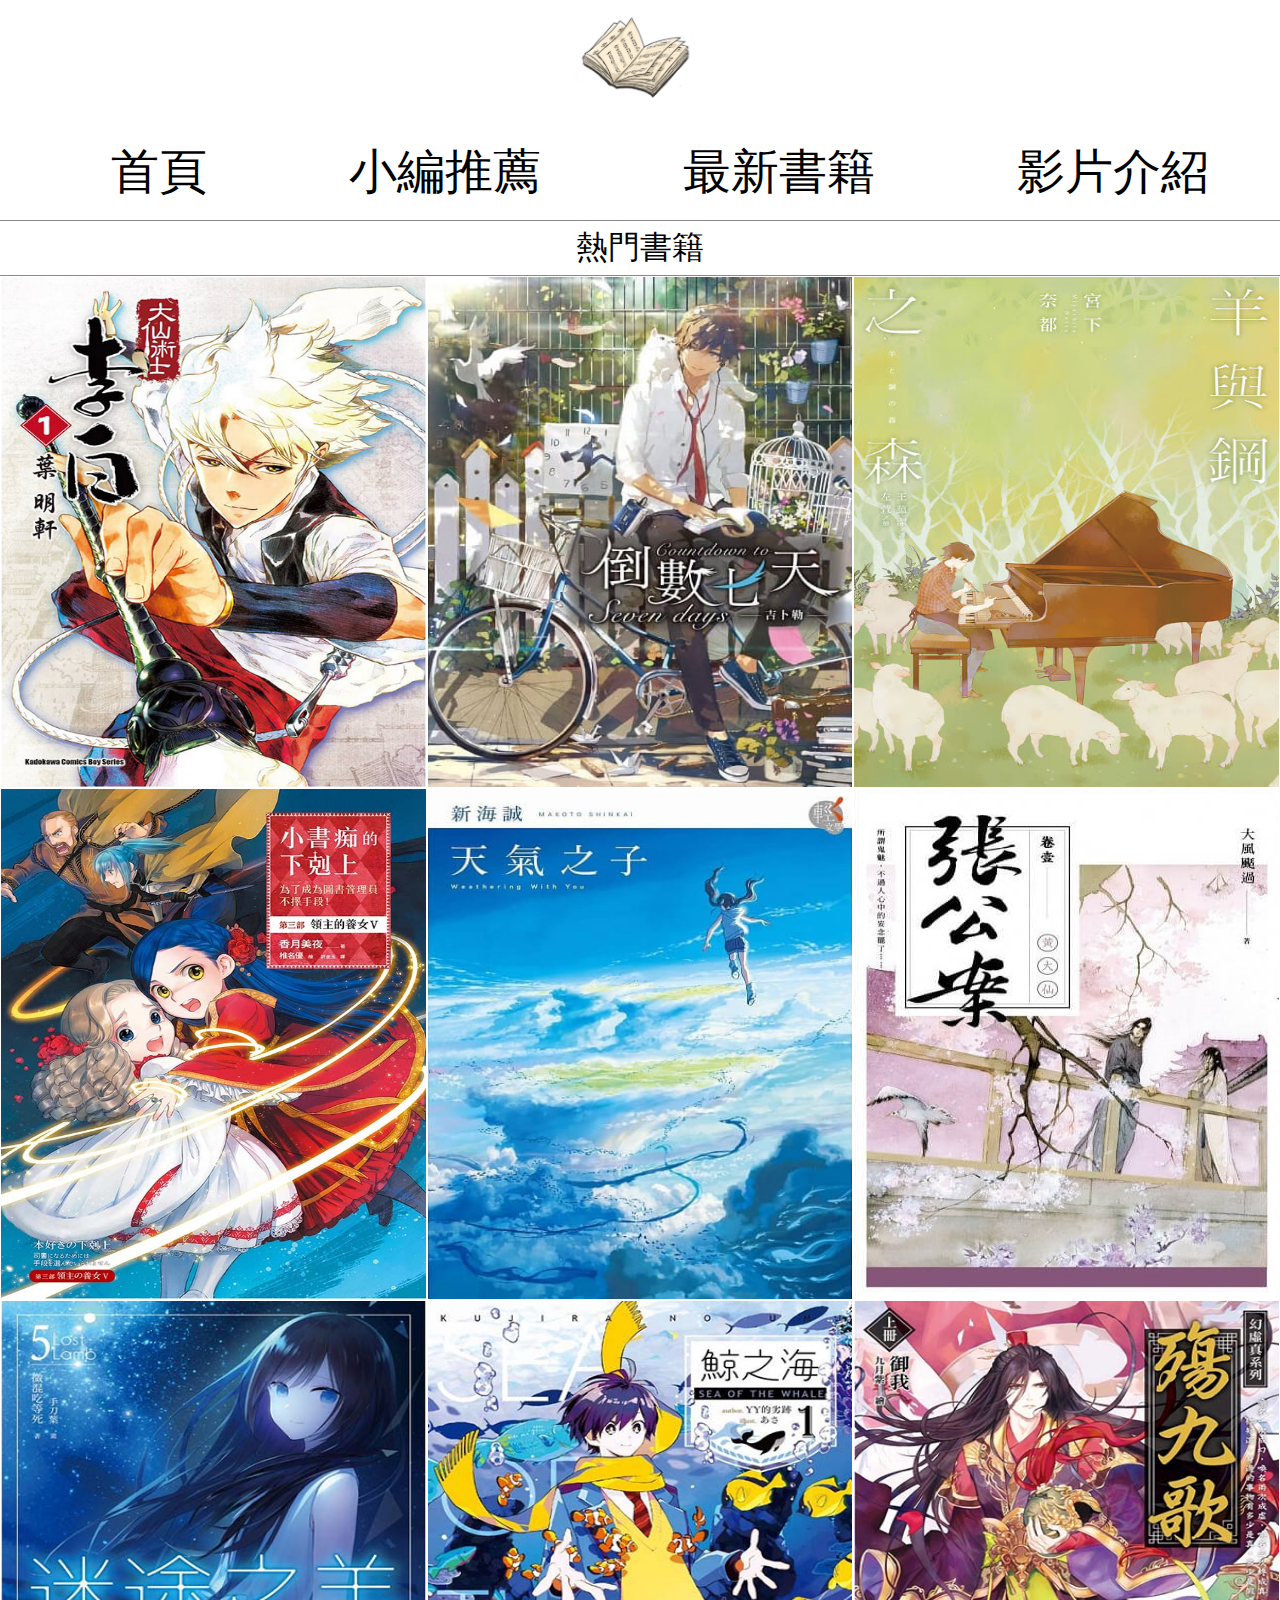
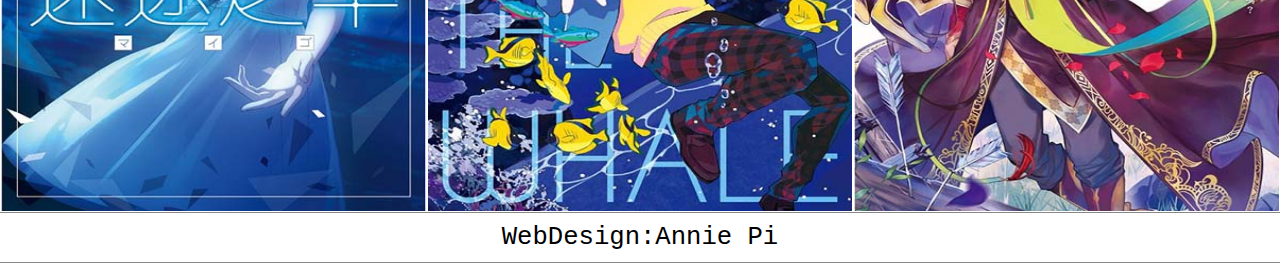
<file: webpage-practice/book-web-page-introduction/index.html>
<!DOCTYPE html>
<html lang="en">

<head>
    <meta charset="UTF-8">
    <meta name="viewport" content="width=device-width, initial-scale=1.0">
    <meta http-equiv="X-UA-Compatible" content="ie=edge">
    <title> 首頁 </title>
    <style>
        * {
            box-sizing: border-box;
            font-family: monospace, Microsoft JhengHei;
        }

        body {
            height: 100%;
            margin: 0px;
            padding: 0px;
            font-family: monospace, Microsoft JhengHei;
        }



        #logo {
            display: flex;
            flex: 1.5;
            justify-content: center;
        }

        .img_logo {
            width: 150px;

        }

        #menu {
            background-color: #ffffff;
            flex: 12;
            text-align: center;
        }

        #menu ul {
            display: flex;
            list-style-type: none;
            justify-content: space-around;

        }

        #menu ul li {
            font-size: 48px;
        }

        a {
            text-decoration: none;
            color: black;
        }

        .content {
            /*background-color:  #ddffff;*/
            justify-content: space-between;

            display: flex;
            justify-content: center;
            align-items: center;

        }


        .cc {
            position: relative;
            /*相對於他的父物件*/
            text-align: center;
            width: 50vw;
            height: 40vw;
            border: 1.5px solid #ffffff;
            transition: 0.3s;

        }


        .index_bookphoto {
            width: 100%;
            height: 100%;
        }

        /*.cc:hover{
            border:2px #ffffff solid;
            box-shadow: 1px 1px 15px 1px #333333;
                }*/
        .text {
            /*display: flex;*/
            position: absolute;
            background-color: rgba(0, 0, 0, 0.8);
            top: 0.1px;
            left: 0.1px;
            right: 0.1px;
            bottom: 0.1px;
            color: #ffffff;
            flex-direction: column;
            justify-content: center;
            transform: scale(0) rotate(180deg);
            transition: .5s cubic-bezier(.14, .41, .55, .41);
            /*曲線流暢度 一個專門網站 可設定 https://cubic-bezier.com/*/
            /*font-family:  cursive;*/
            padding: 5px;
        }

        .cc:hover .text {
            transform: scale(1);
            opacity: 0.8;
        }

        .hotbook {
            font-size: 2.5vw;
            text-align: center;
            padding: 5px;
            border-width: 1px;
            border-top-style: solid;
            border-bottom-style: solid;
            border-color: #888888;
        }

        #footer {

            margin: 0px;
            text-align: center;
            font-size: 2vw;
            padding:10px;
            border-width: 1px;
            border-top-style: solid;
            border-bottom-style: solid;
            border-color: #888888;

        }

        #hint {
            display: none;
        }

        @media screen and (max-width: 1200px) {
            .hotbook {
                font-size: 24px;

            }

            #menu ul li {
                font-size: 36px;
            }
        }

        @media screen and (max-width: 600px) {
            .body {
                /*background-color: #88ff99;*/

            }

            .img_logo {
                width: 150px;
                text-align: center;

            }

            #menu ul li {
        font-size: 24px;
      }

            #hint {
                display: inline-flex;
                position: fixed;
                right: 5px;
            }

            .content {
                flex-wrap: wrap;
                flex-direction: column;
            }

            .cc {

                height: 120vw;
                width: 100vw;

            }

            .index_longphoto {
                width: 100%;
                height: 100%;

            }

            .text {
                display: none;
            }

            .hotbook {
                font-size: 20px
            }

            #footer {
                font-size: 3vw;
            }
        }

        .ellipsis {
            /*超過自數換行*/
            overflow: hidden;
            /*內容會被修剪，但不會顯示捲軸，
                當超出元素的範圍時隱藏內容。*/
            white-space: nowrap;
            /*不換行*/
            text-overflow: ellipsis;
            /*省略符號...*/
            display: -webkit-box;
            -webkit-line-clamp: 9;
            /*行數*/
            -webkit-box-orient: vertical;
            /*box-orient框中的子元素從左向右進行顯示*/
            /*vertical:从上向下垂直排列子元素。*/
            white-space: normal;
            /*white-space屬性設置如何處理元素內的空白。*/
            /*空白會被瀏覽器忽略。*/
        }
    </style>

</head>

<body>
    <div id="one">

        <div id="logo"><a href="index.html"><img class="img_logo" src="book.jpg" alt="book"></a>
        </div>
        <div id="menu">
            <ul>
                <li><a href="index.html">首頁</a></li>
                <li><a href="edit.html">小編推薦</a></li>
                <li><a href="news.html">最新書籍</a></li>
                <li><a href="video.html">影片介紹</a></li>
            </ul>
        </div>
        <!--<div id="hint">視窗小於600px</div>-->
    </div>

    <div class="hotbook">
        熱門書籍

    </div>

    <div class="content">
        <div class="cc">
            <img class="index_bookphoto" src="index_photo/book1.jpg" alt="">
            <div class="text">
                <p style="font-size: 3vw">大仙術士李白</p>
                <p class="ellipsis" style="font-size: 2vw">
                    大唐開元四年，一個璀璨輝煌的盛世！在這仙術至上的世界中，一位閃耀著無上光芒的少年即將大展身手！李白自幼拜入仙術士「焦煉師」門下，15歲時已是能獨當一面的仙術師。為了完成父親未能完成的心願，李白立志要進入翰林院，成為大仙術士！但在這仙術師多如過江之鯽的時代，縱使天資過人，庶民出身的李白果真能夠順利成為國家仙術士嗎？

                </p>
            </div>
        </div>
        <div class="cc">
            <img class="index_bookphoto" src="index_photo/book2.jpg" alt="">
            <div class="text">
                <p style="font-size: 3vw">倒數七天</p>
                <p class="ellipsis" style="font-size: 2vw">
                    天界實驗發出的死亡通知，僅有短短七天，無論你曾經活在世界的頂端，或是掙扎在生命的邊緣，心中總有牽絆、總有掛念、總有遺憾……生與死，是每個人必經的課題──怎麼死，其實不重要；怎麼活，才是重點。
                </p>
            </div>
        </div>
        <div class="cc">
            <img class="index_bookphoto" src="index_photo/book3.jpg" alt="">
            <div class="text">
                <p style="font-size: 3vw">羊與鋼之森</p>
                <p class="ellipsis" style="font-size: 2vw">
                    並非天才，卻是努力的專家；沒有天分，卻是練習的達人！盡己所能，用盡全力──盡最大的努力，為人生打磨最好的「自己」！努力永遠不會辜負你！以北國風光為舞臺，述說不會彈鋼琴的新手調音師的煩惱──才能是否必要，努力是否必要，工作到底是為了誰？
                </p>
            </div>
        </div>
    </div>
    <div class="content">
        <div class="cc">
            <img class="index_bookphoto" src="index_photo/book4.jpg" alt="">
            <div class="text">
                <p style="font-size: 3vw">小書痴的下剋上</p>
                <p class="ellipsis" style="font-size: 2vw">
                    從小就是個超級書痴的女大學生麗乃，愛書愛到希望在書堆裡死去。該說是「夢想成真」嗎？好不容易應徵上圖書館工作的她，沒想到卻在地震時被掉落的書給活埋……

                </p>
            </div>
        </div>
        <div class="cc">
            <img class="index_bookphoto" src="index_photo/book5.jpg" alt="">
            <div class="text">
                <p style="font-size: 3vw">天氣之子</p>
                <p class="ellipsis" style="font-size: 2vw">這是──
                    只有我和她才知道的，
                    關於這個世界的祕密。

                    高一夏天，帆高自故鄉離島離家出走，來到東京。
                    但獨立生活的夢想很快於現實中破滅，
                    東京連日的大雨，也彷彿象徵帆高晦暗的未來。

                    在困頓的生活中，帆高於人潮擁擠的都會一角，
                    邂逅與弟弟相依為命的不可思議少女──陽菜。
                    「馬上就會放晴了喔。」
                    廢棄大樓雜草叢生的屋頂上，在陽菜這句話之後，
                    烏雲散去、陽光灑落，
                    灰色的世界恢復了鮮豔色彩……

                    在氣候異常的時代，被命運捉弄的少年少女，
                    如何「選擇」自己的生活？
                </p>
            </div>
        </div>
        <div class="cc">
            <img class="index_bookphoto" src="index_photo/book6.jpg" alt="">
            <div class="text">
                <p style="font-size: 3vw">張公案</p>
                <p class="ellipsis" style="font-size: 2vw">京城清明，未得細雨。
                    來自各地的試子紛紛赴京，準備參與科考，但來自西川的窮書生張屏還未進入試場，卻捲入了一樁戲班的謀殺案。一本與案情若合符節的新作戲本，牽扯出多年前黃大仙作祟的未解懸案，身為嫌疑人，張屏要如何透過蛛絲馬跡證明自己的清白？



                    宦海浮沉，木訥少言的張屏與八面玲瓏的禮部侍郎蘭珏相遇，這場從窮書生一路向上的斷案生涯，又會面臨何種考驗？時代的大風即將颳起，儘管出身如野草，最終也將成為心正不怕影斜的棟梁。
                </p>
            </div>
        </div>
    </div>
    <div class="content">
        <div class="cc">
            <img class="index_bookphoto" src="index_photo/book7.jpg" alt="">
            <div class="text">
                <p style="font-size: 3vw">迷途之羊</p>
                <p class="ellipsis" style="font-size: 2vw">這個世界如此矛盾，卻也因此，我們才如此著迷。「不論哪一條路，都是妳自己做的決定，
                    都是真正的妳！」當真相揭穿，橫亙在男孩與女孩之間的問題，再也不容逃避──
                    讓兩人分開的從來不是距離，而是在不知不覺中，漸行漸遠的心。白宣，空靈、縹緲神祕的女孩，想要找到真實的自己；柳透光，堅定、不願放棄的男孩，最終發現相聚之前必須分離。因迷途而錯身的他們，何時才能再將彼此的手牽起？

                </p>
            </div>
        </div>
        <div class="cc">
            <img class="index_bookphoto" src="index_photo/book8.jpg" alt="">
            <div class="text">
                <p style="font-size: 3vw">鯨之海</p>
                <p class="ellipsis" style="font-size: 2vw">
                    從幾十公斤變成幾百公噸，從兩條腿變成一條尾巴，從陸生哺乳類變成海洋哺乳類……莫名變成一條藍鯨的三胖有些哀傷，這麼胖，該怎麼找老婆？好在天公疼憨鯨，命運早已為他準備好相守一生的伴侶，一隻大白鯊。
                </p>
            </div>
        </div>
        <div class="cc">
            <img class="index_bookphoto" src="index_photo/book9.jpg" alt="">
            <div class="text">
                <p style="font-size: 3vw">殤九歌</p>
                <p class="ellipsis" style="font-size: 2vw">
                    大樹傾倒、動物竄逃，溪水飄著惡臭汙穢，山林間，悲鳴聲聲迴盪，被驚醒的黑影，睜開怒紅的雙眼……幾樁命案讓大學提早放假，但姜子牙可一點都開心不起來，以人命為代價的假期，任誰都不想要！為了彌補遺憾，姜子牙決定整個假期都跟著路揚斬妖除魔，拉上反正不敢靠近其他人的林芝香，斬妖除魔小組不正式成立！
                </p>
            </div>
        </div>
    </div>

    <div id="footer">WebDesign:Annie Pi</div>
</body>

</html>
</file>
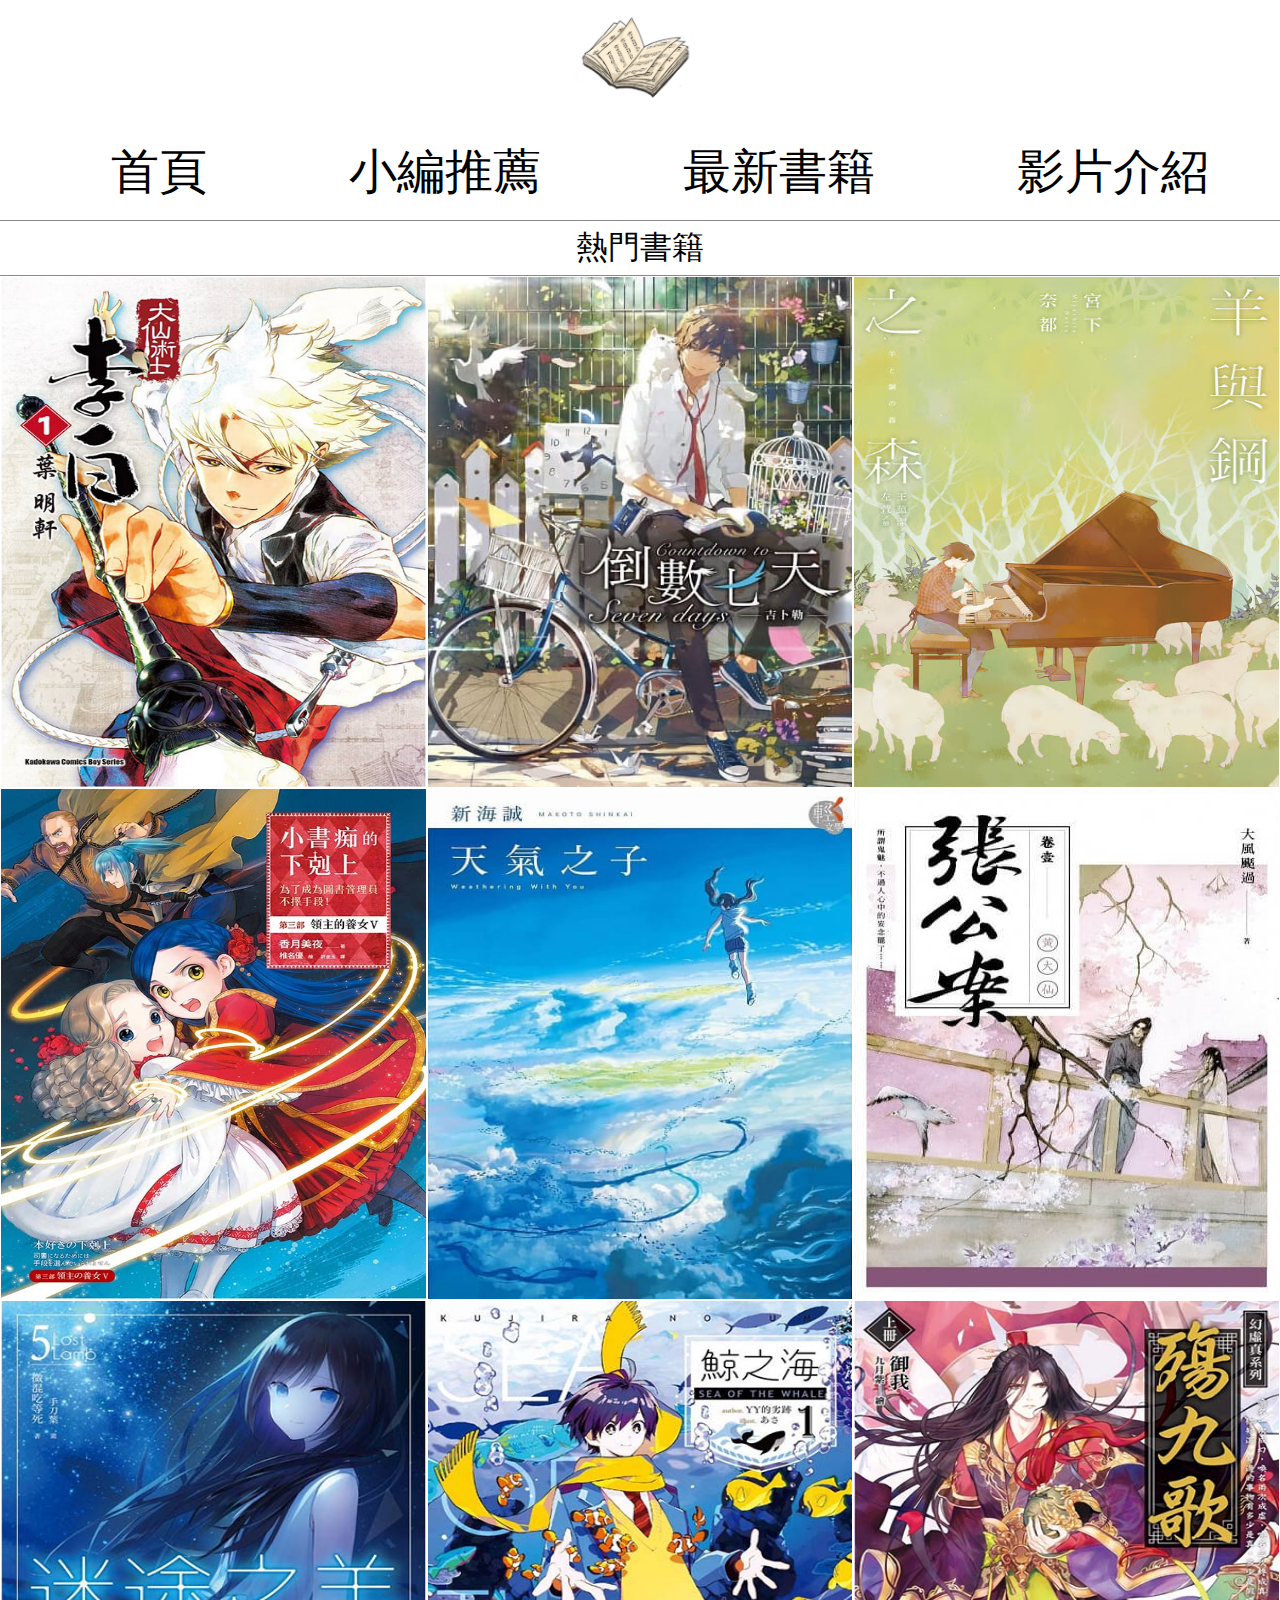
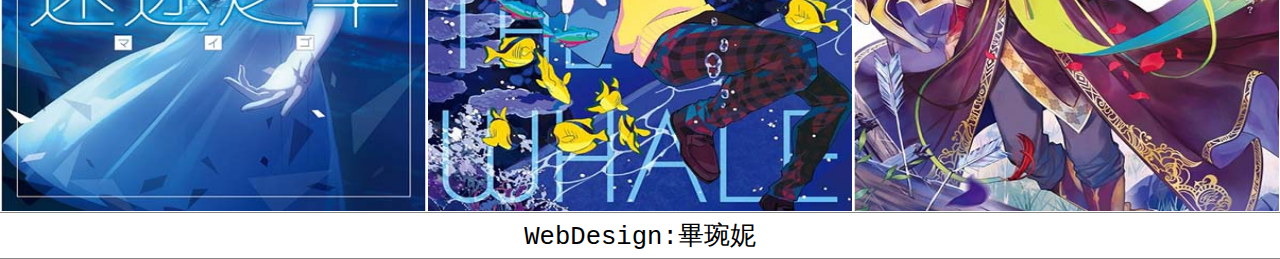
<file: webpage-practice/BookWebPageIntroduction/index.html>
<!DOCTYPE html>
<html lang="en">

<head>
    <meta charset="UTF-8">
    <meta name="viewport" content="width=device-width, initial-scale=1.0">
    <meta http-equiv="X-UA-Compatible" content="ie=edge">
    <title> 首頁 </title>
    <style>
        * {
            box-sizing: border-box;
            font-family: Courier, Microsoft JhengHei;
        }

        body {
            height: 100%;
            margin: 0px;
            padding: 0px;
            font-family: monospace, Microsoft JhengHei;
        }



        #logo {
            display: flex;
            flex: 1.5;
            justify-content: center;
        }

        .img_logo {
            width: 150px;

        }

        #menu {
            background-color: #ffffff;
            flex: 12;
            text-align: center;
        }

        #menu ul {
            display: flex;
            list-style-type: none;
            justify-content: space-around;

        }

        #menu ul li {
            font-size: 48px;
        }

        a {
            text-decoration: none;
            color: black;
        }

        .content {
            /*background-color:  #ddffff;*/
            justify-content: space-between;

            display: flex;
            justify-content: center;
            align-items: center;

        }


        .cc {
            position: relative;
            /*相對於他的父物件*/
            text-align: center;
            width: 50vw;
            height: 40vw;
            border: 1.5px solid #ffffff;
            transition: 0.3s;

        }


        .index_bookphoto {
            width: 100%;
            height: 100%;
        }

        /*.cc:hover{
            border:2px #ffffff solid;
            box-shadow: 1px 1px 15px 1px #333333;
                }*/
        .text {
            /*display: flex;*/
            position: absolute;
            background-color: rgba(0, 0, 0, 0.8);
            top: 0.1px;
            left: 0.1px;
            right: 0.1px;
            bottom: 0.1px;
            color: #ffffff;
            flex-direction: column;
            justify-content: center;
            transform: scale(0) rotate(180deg);
            transition: .5s cubic-bezier(.14, .41, .55, .41);
            /*曲線流暢度 一個專門網站 可設定 https://cubic-bezier.com/*/
            /*font-family:  cursive;*/
            padding: 5px;
        }

        .cc:hover .text {
            transform: scale(1);
            opacity: 0.8;
        }

        .hotbook {
            font-size: 2.5vw;
            text-align: center;
            padding: 5px;
            border-width: 1px;
            border-top-style: solid;
            border-bottom-style: solid;
            border-color: #888888;
        }

        #footer {

            margin: 0px;
            text-align: center;
            font-size: 2vw;
            padding: 5px;
            border-width: 1px;
            border-top-style: solid;
            border-bottom-style: solid;
            border-color: #888888;

        }

        #hint {
            display: none;
        }

        @media screen and (max-width: 1200px) {
            .hotbook {
                font-size: 24px;

            }

            #menu ul li {
                font-size: 36px;
            }
        }

        @media screen and (max-width: 600px) {
            .body {
                /*background-color: #88ff99;*/

            }

            .img_logo {
                width: 150px;
                text-align: center;

            }

            #menu ul li {
        font-size: 24px;
      }

            #hint {
                display: inline-flex;
                position: fixed;
                right: 5px;
            }

            .content {
                flex-wrap: wrap;
                flex-direction: column;
            }

            .cc {

                height: 120vw;
                width: 100vw;

            }

            .index_longphoto {
                width: 100%;
                height: 100%;

            }

            .text {
                display: none;
            }

            .hotbook {
                font-size: 20px
            }

            #footer {
                font-size: 3vw;
            }
        }

        .ellipsis {
            /*超過自數換行*/
            overflow: hidden;
            /*內容會被修剪，但不會顯示捲軸，
                當超出元素的範圍時隱藏內容。*/
            white-space: nowrap;
            /*不換行*/
            text-overflow: ellipsis;
            /*省略符號...*/
            display: -webkit-box;
            -webkit-line-clamp: 9;
            /*行數*/
            -webkit-box-orient: vertical;
            /*box-orient框中的子元素從左向右進行顯示*/
            /*vertical:从上向下垂直排列子元素。*/
            white-space: normal;
            /*white-space屬性設置如何處理元素內的空白。*/
            /*空白會被瀏覽器忽略。*/
        }
    </style>

</head>

<body>
    <div id="one">

        <div id="logo"><a href="index.html"><img class="img_logo" src="book.jpg" alt="book"></a>
        </div>
        <div id="menu">
            <ul>
                <li><a href="index.html">首頁</a></li>
                <li><a href="edit.html">小編推薦</a></li>
                <li><a href="news.html">最新書籍</a></li>
                <li><a href="video.html">影片介紹</a></li>
            </ul>
        </div>
        <!--<div id="hint">視窗小於600px</div>-->
    </div>

    <div class="hotbook">
        熱門書籍

    </div>

    <div class="content">
        <div class="cc">
            <img class="index_bookphoto" src="index_photo/book1.jpg" alt="">
            <div class="text">
                <p style="font-size: 3vw">大仙術士李白</p>
                <p class="ellipsis" style="font-size: 2vw">
                    大唐開元四年，一個璀璨輝煌的盛世！在這仙術至上的世界中，一位閃耀著無上光芒的少年即將大展身手！李白自幼拜入仙術士「焦煉師」門下，15歲時已是能獨當一面的仙術師。為了完成父親未能完成的心願，李白立志要進入翰林院，成為大仙術士！但在這仙術師多如過江之鯽的時代，縱使天資過人，庶民出身的李白果真能夠順利成為國家仙術士嗎？

                </p>
            </div>
        </div>
        <div class="cc">
            <img class="index_bookphoto" src="index_photo/book2.jpg" alt="">
            <div class="text">
                <p style="font-size: 3vw">倒數七天</p>
                <p class="ellipsis" style="font-size: 2vw">
                    天界實驗發出的死亡通知，僅有短短七天，無論你曾經活在世界的頂端，或是掙扎在生命的邊緣，心中總有牽絆、總有掛念、總有遺憾……生與死，是每個人必經的課題──怎麼死，其實不重要；怎麼活，才是重點。
                </p>
            </div>
        </div>
        <div class="cc">
            <img class="index_bookphoto" src="index_photo/book3.jpg" alt="">
            <div class="text">
                <p style="font-size: 3vw">羊與鋼之森</p>
                <p class="ellipsis" style="font-size: 2vw">
                    並非天才，卻是努力的專家；沒有天分，卻是練習的達人！盡己所能，用盡全力──盡最大的努力，為人生打磨最好的「自己」！努力永遠不會辜負你！以北國風光為舞臺，述說不會彈鋼琴的新手調音師的煩惱──才能是否必要，努力是否必要，工作到底是為了誰？
                </p>
            </div>
        </div>
    </div>
    <div class="content">
        <div class="cc">
            <img class="index_bookphoto" src="index_photo/book4.jpg" alt="">
            <div class="text">
                <p style="font-size: 3vw">小書痴的下剋上</p>
                <p class="ellipsis" style="font-size: 2vw">
                    從小就是個超級書痴的女大學生麗乃，愛書愛到希望在書堆裡死去。該說是「夢想成真」嗎？好不容易應徵上圖書館工作的她，沒想到卻在地震時被掉落的書給活埋……

                </p>
            </div>
        </div>
        <div class="cc">
            <img class="index_bookphoto" src="index_photo/book5.jpg" alt="">
            <div class="text">
                <p style="font-size: 3vw">天氣之子</p>
                <p class="ellipsis" style="font-size: 2vw">這是──
                    只有我和她才知道的，
                    關於這個世界的祕密。

                    高一夏天，帆高自故鄉離島離家出走，來到東京。
                    但獨立生活的夢想很快於現實中破滅，
                    東京連日的大雨，也彷彿象徵帆高晦暗的未來。

                    在困頓的生活中，帆高於人潮擁擠的都會一角，
                    邂逅與弟弟相依為命的不可思議少女──陽菜。
                    「馬上就會放晴了喔。」
                    廢棄大樓雜草叢生的屋頂上，在陽菜這句話之後，
                    烏雲散去、陽光灑落，
                    灰色的世界恢復了鮮豔色彩……

                    在氣候異常的時代，被命運捉弄的少年少女，
                    如何「選擇」自己的生活？
                </p>
            </div>
        </div>
        <div class="cc">
            <img class="index_bookphoto" src="index_photo/book6.jpg" alt="">
            <div class="text">
                <p style="font-size: 3vw">張公案</p>
                <p class="ellipsis" style="font-size: 2vw">京城清明，未得細雨。
                    來自各地的試子紛紛赴京，準備參與科考，但來自西川的窮書生張屏還未進入試場，卻捲入了一樁戲班的謀殺案。一本與案情若合符節的新作戲本，牽扯出多年前黃大仙作祟的未解懸案，身為嫌疑人，張屏要如何透過蛛絲馬跡證明自己的清白？



                    宦海浮沉，木訥少言的張屏與八面玲瓏的禮部侍郎蘭珏相遇，這場從窮書生一路向上的斷案生涯，又會面臨何種考驗？時代的大風即將颳起，儘管出身如野草，最終也將成為心正不怕影斜的棟梁。
                </p>
            </div>
        </div>
    </div>
    <div class="content">
        <div class="cc">
            <img class="index_bookphoto" src="index_photo/book7.jpg" alt="">
            <div class="text">
                <p style="font-size: 3vw">迷途之羊</p>
                <p class="ellipsis" style="font-size: 2vw">這個世界如此矛盾，卻也因此，我們才如此著迷。「不論哪一條路，都是妳自己做的決定，
                    都是真正的妳！」當真相揭穿，橫亙在男孩與女孩之間的問題，再也不容逃避──
                    讓兩人分開的從來不是距離，而是在不知不覺中，漸行漸遠的心。白宣，空靈、縹緲神祕的女孩，想要找到真實的自己；柳透光，堅定、不願放棄的男孩，最終發現相聚之前必須分離。因迷途而錯身的他們，何時才能再將彼此的手牽起？

                </p>
            </div>
        </div>
        <div class="cc">
            <img class="index_bookphoto" src="index_photo/book8.jpg" alt="">
            <div class="text">
                <p style="font-size: 3vw">鯨之海</p>
                <p class="ellipsis" style="font-size: 2vw">
                    從幾十公斤變成幾百公噸，從兩條腿變成一條尾巴，從陸生哺乳類變成海洋哺乳類……莫名變成一條藍鯨的三胖有些哀傷，這麼胖，該怎麼找老婆？好在天公疼憨鯨，命運早已為他準備好相守一生的伴侶，一隻大白鯊。
                </p>
            </div>
        </div>
        <div class="cc">
            <img class="index_bookphoto" src="index_photo/book9.jpg" alt="">
            <div class="text">
                <p style="font-size: 3vw">殤九歌</p>
                <p class="ellipsis" style="font-size: 2vw">
                    大樹傾倒、動物竄逃，溪水飄著惡臭汙穢，山林間，悲鳴聲聲迴盪，被驚醒的黑影，睜開怒紅的雙眼……幾樁命案讓大學提早放假，但姜子牙可一點都開心不起來，以人命為代價的假期，任誰都不想要！為了彌補遺憾，姜子牙決定整個假期都跟著路揚斬妖除魔，拉上反正不敢靠近其他人的林芝香，斬妖除魔小組不正式成立！
                </p>
            </div>
        </div>
    </div>

    <div id="footer">WebDesign:畢琬妮</div>
</body>

</html>
</file>
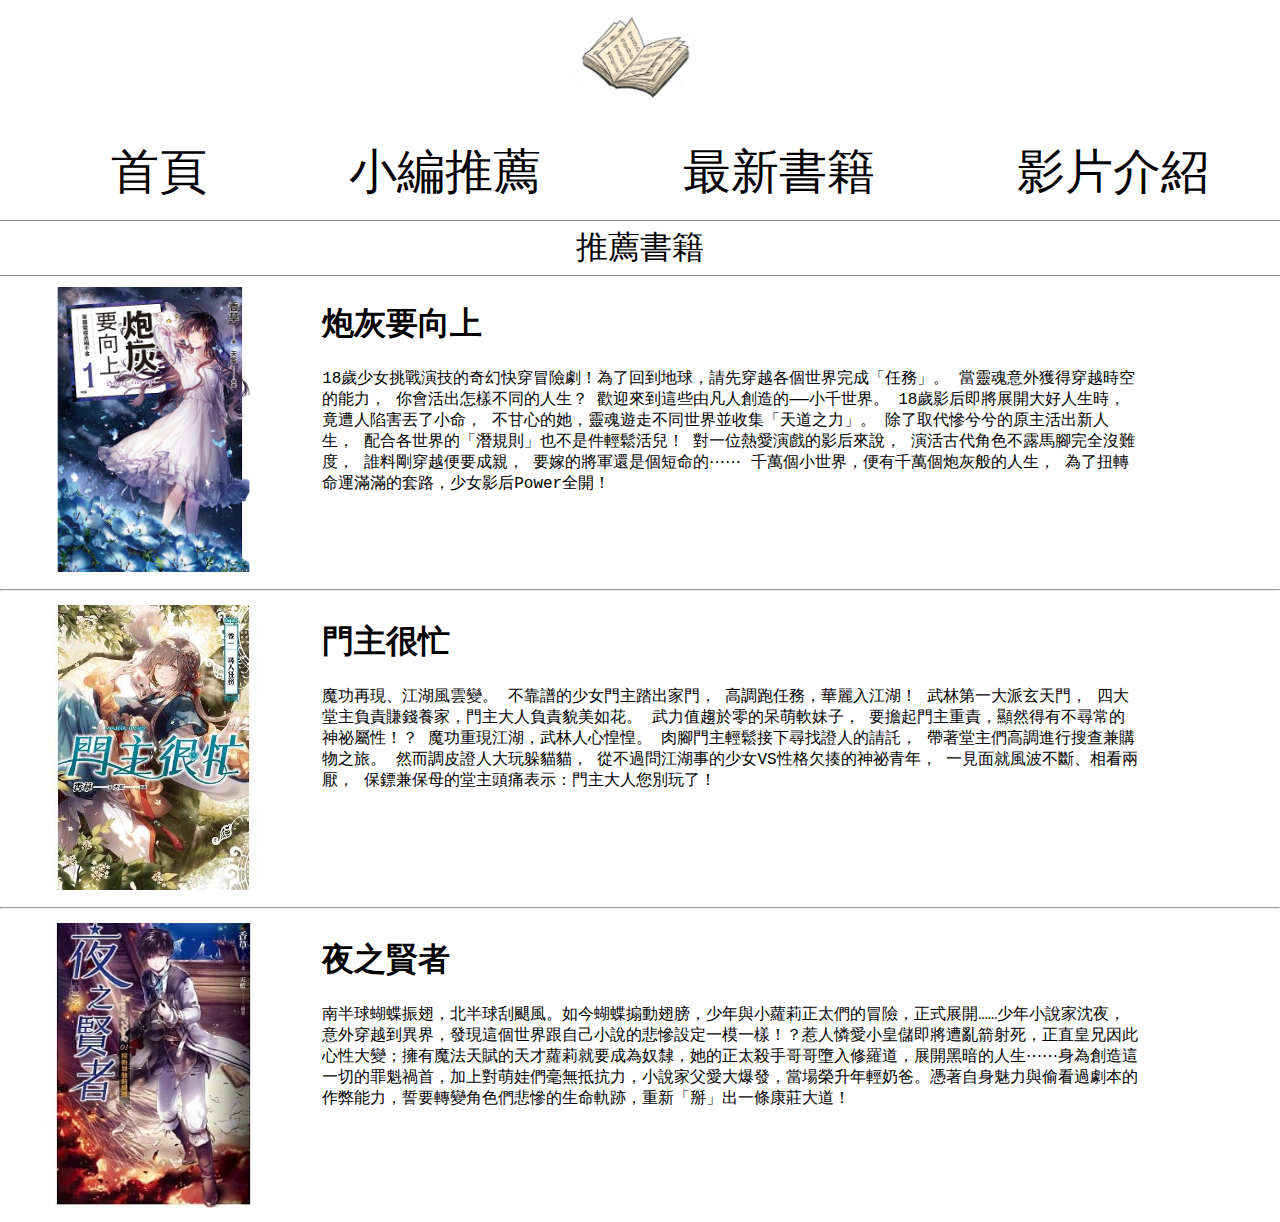
<file: webpage-practice/book-web-page-introduction/edit.html>
<!DOCTYPE html>
<html lang="en">

<head>
	<meta charset="UTF-8">
	<title>小編推薦</title>
	<style type="text/css" media="screen">
		* {
			box-sizing: border-box;
			font-family: Courier, Microsoft JhengHei;
		}

		body {
			height: 100%;
			margin: 0px;
			padding: 0px;
			font-family: monospace, Microsoft JhengHei;

		}

		#logo {
			flex: 1.5;
			display: flex;
			justify-content: center;

		}

		.img_logo {

			width: 150px;
		}

		#menu {
			background-color: #ffffff;
			flex: 12;
			text-align: center;
		}

		#menu ul {
			display: flex;
			list-style-type: none;
			justify-content: space-around;

		}

		#menu ul li {
			font-size: 48px;
		}

		a {
			text-decoration: none;
			color: black;
		}

		.small {
			display: none;
		}

		.ellipsis {
			/*超過自數換行*/
			overflow: hidden;
			/*隱藏*/
			white-space: nowrap;
			/*不換行*/
			text-overflow: ellipsis;
			/*省略...*/
			display: -webkit-box;
			-webkit-line-clamp: 8;
			/*行數*/
			-webkit-box-orient: vertical;
			white-space: normal;


		}

		.box {
			height: 300px;
			margin: 5px 0px;
		}

		.bookphoto>h1 {
			font-family: Courier, Microsoft JhengHei;

		}

		.bookphoto {
			float: left;
			width: 23%;
			height: 95%;
			transition: 0.8s;
			margin: 0.5%;
		}

		.bookcontent {
			float: left;
			width: 65%;
			height: auto;
			padding: 0px 0px 0px 15px;
			transition: 0.1s;
		}

		.hotbook {
			font-size: 2.5vw;
			text-align: center;
			padding: 5px;
			border-width: 1px;
			border-top-style: solid;
			border-bottom-style: solid;
			border-color: #888888;
		}

		@media screen and (max-width: 1200px) {
			.hotbook {
				font-size: 24px;

			}

			#menu ul li {
				font-size: 36px;
			}

			#menu ul li {
				font-size: 36px;
			}

			.box {
				height: 100%;
				margin: 0px 0px;

			}

			.bookphoto {
			
				float: left;
				width: 50%;
				height: auto;
				border: 1px #aaaaaa solid;
				margin: 0% 25%;
			}

			.bookcontent {
				float: left;
				width: 97%;
				height: auto;
				padding: 0px 10px 10px 10px;
			}

			.big {
				display: none;
			}

			.small {
				display: block;
			}
		}

		@media screen and (max-width: 600px) {
			.bookphoto {
				border: 0px #aaaaaa solid;

			}
			#menu ul li {
        font-size: 24px;
      }
	  .hotbook {
                font-size: 20px
            }

		}
	</style>
</head>

<body>
	<div class="one">
		<div id="logo"><a href="index.html"><img class="img_logo" src="book.jpg" alt="book"></a>
		</div>
		<div id="menu">
			<ul>
				<li><a href="index.html">首頁</a></li>
				<li><a href="edit.html">小編推薦</a></li>
				<li><a href="news.html">最新書籍</a></li>
				<li><a href="video.html">影片介紹</a></li>
			</ul>
		</div>
	</div>
	<div class="hotbook">
		推薦書籍

	</div>
	<div class="box"><!-- style="height:300px;" -->

		<div class="bookphoto"> <!-- style="float:left;width:30%;height:100%;border:1px black solid" -->
			<img class="edit_photo" src="edit_photo/1.jpg" alt="" style="height:100% ;width: 100%;">
		</div>

		<div class="bookcontent"> <!-- style="float:left;width:65%;height:auto;padding:0px 0px 0px 15px;" -->
			<h1>炮灰要向上</h1>
			<p class="ellipsis">
				18歲少女挑戰演技的奇幻快穿冒險劇！為了回到地球，請先穿越各個世界完成「任務」。

				當靈魂意外獲得穿越時空的能力，
				你會活出怎樣不同的人生？
				歡迎來到這些由凡人創造的——小千世界。

				18歲影后即將展開大好人生時，竟遭人陷害丟了小命，
				不甘心的她，靈魂遊走不同世界並收集「天道之力」。
				除了取代慘兮兮的原主活出新人生，
				配合各世界的「潛規則」也不是件輕鬆活兒！

				對一位熱愛演戲的影后來說，
				演活古代角色不露馬腳完全沒難度，
				誰料剛穿越便要成親，
				要嫁的將軍還是個短命的⋯⋯

				千萬個小世界，便有千萬個炮灰般的人生，
				為了扭轉命運滿滿的套路，少女影后Power全開！</p>
			<hr class="small">
		</div>
	</div>
	<hr class="big">
	<!-- 區隔 -->
	<div class="box"> <!-- style="height:300px;margin:5px 0px" -->

		<div class="bookphoto"> <!-- style="float:left;width:30%;height:100%;border:1px black solid" -->
			<img class="edit_photo" src="edit_photo/2.jpg" alt="" style="height:100% ;width: 100%;">
		</div>

		<div class="bookcontent"><!--  style="float:left;width:65%;height:auto;padding:0px 0px 0px 15px;" -->
			<h1>門主很忙</h1>
			<p class="ellipsis">
				魔功再現、江湖風雲變。
				不靠譜的少女門主踏出家門，
				高調跑任務，華麗入江湖！

				武林第一大派玄天門，
				四大堂主負責賺錢養家，門主大人負責貌美如花。
				武力值趨於零的呆萌軟妹子，
				要擔起門主重責，顯然得有不尋常的神祕屬性！？

				魔功重現江湖，武林人心惶惶。
				肉腳門主輕鬆接下尋找證人的請託，
				帶著堂主們高調進行搜查兼購物之旅。

				然而調皮證人大玩躲貓貓，
				從不過問江湖事的少女VS性格欠揍的神祕青年，
				一見面就風波不斷、相看兩厭，
				保鏢兼保母的堂主頭痛表示：門主大人您別玩了！</p>
			<hr class="small">
		</div>
	</div>
	<hr class="big">
	<!-- 區隔 -->
	<div class="box"> <!-- style="height:300px;margin:5px 0px" -->

		<div class="bookphoto"> <!-- style="float:left;width:30%;height:100%;border:1px black solid" -->
			<img class="edit_photo" src="edit_photo/3.jpg" style="height:100% ;width: 100%;">
		</div>

		<div class="bookcontent"><!-- style="float:left;width:65%;height:auto;padding:0px 0px 0px 15px;" -->
			<h1>夜之賢者</h1>
			<p class="ellipsis">
				南半球蝴蝶振翅，北半球刮颶風。如今蝴蝶搧動翅膀，少年與小蘿莉正太們的冒險，正式展開……少年小說家沈夜，意外穿越到異界，發現這個世界跟自己小說的悲慘設定一模一樣！？惹人憐愛小皇儲即將遭亂箭射死，正直皇兄因此心性大變；擁有魔法天賦的天才蘿莉就要成為奴隸，她的正太殺手哥哥墮入修羅道，展開黑暗的人生⋯⋯身為創造這一切的罪魁禍首，加上對萌娃們毫無抵抗力，小說家父愛大爆發，當場榮升年輕奶爸。憑著自身魅力與偷看過劇本的作弊能力，誓要轉變角色們悲慘的生命軌跡，重新「掰」出一條康莊大道！
			</p>

		</div>
	</div>
	
</body>

</html>
</file>
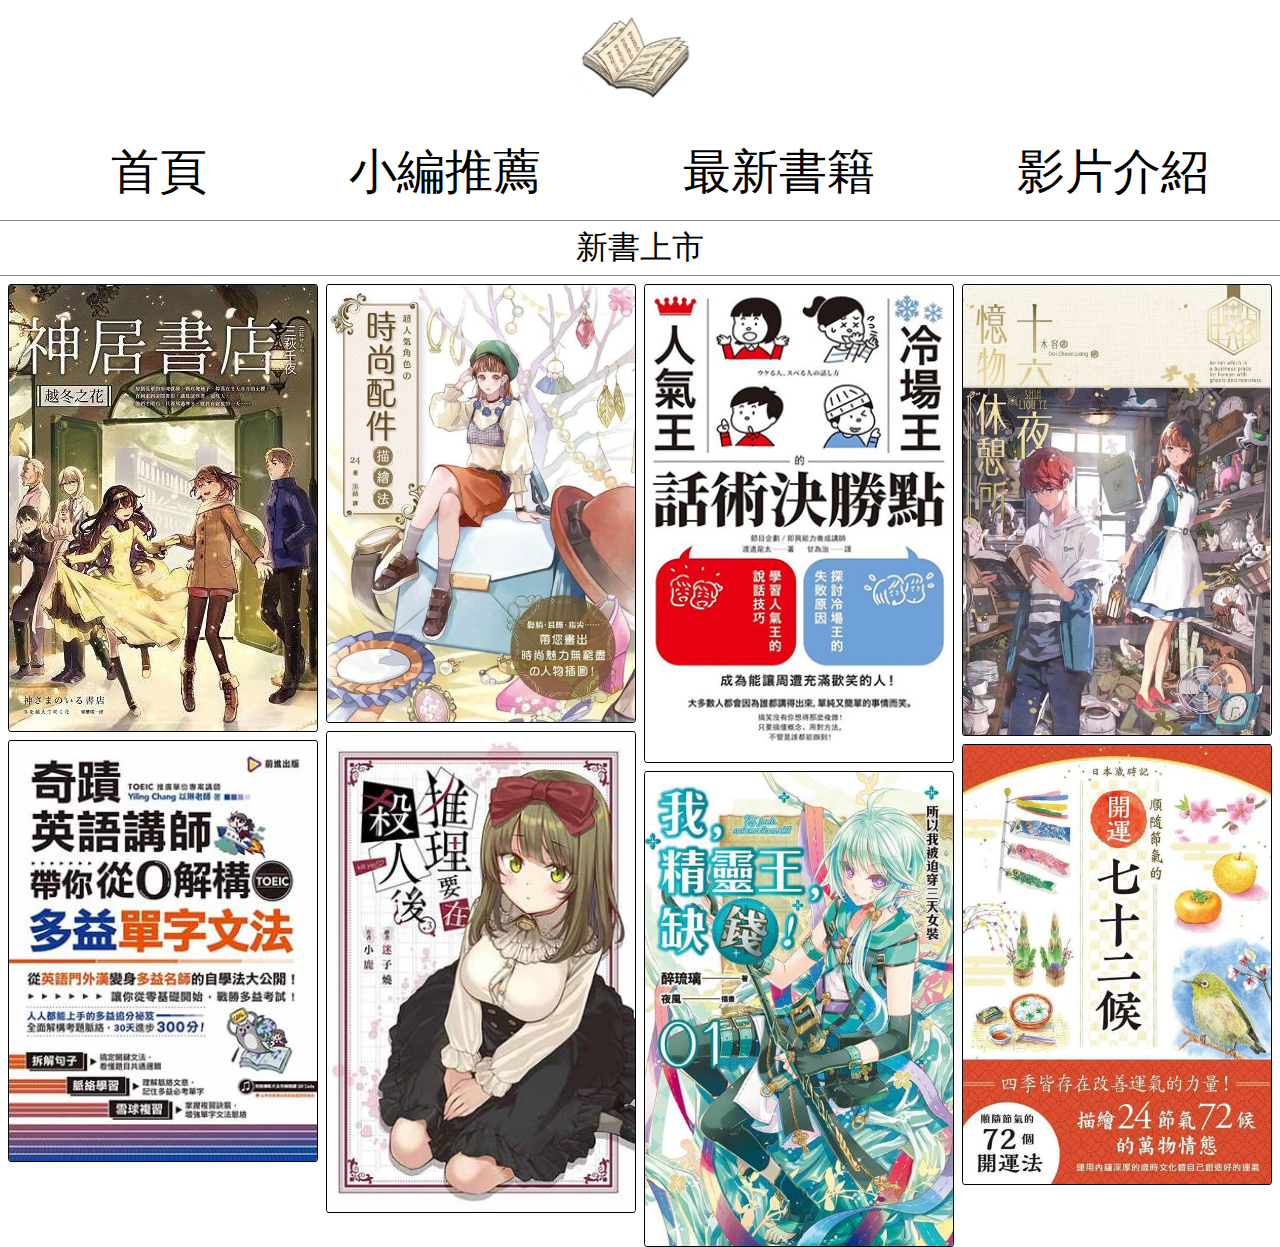
<file: webpage-practice/book-web-page-introduction/news.html>
<!DOCTYPE html>
<html lang="en">

<head>
  <meta charset="UTF-8">
  <title>最新書籍</title>
  <style>
    * {
      box-sizing: border-box;
      font-family: Courier, Microsoft JhengHei;
    }

    body {
      height: 100%;
      margin: 0px;
      padding: 0px;
    }


    #logo {
      display: flex;
      flex: 1.5;
      justify-content: center;
    }

    .img_logo {
      width: 150px;
    }

    #menu {
      background-color: #ffffff;
      flex: 12;
      text-align: center;

    }

    #menu ul {
      display: flex;
      list-style-type: none;
      justify-content: space-around;


    }

    #menu ul li {
      font-size: 48px;
    }



    .header {
      text-align: center;
      padding: 0px;
    }

    a {
      text-decoration: none;
      color: black;
    }

    .row {
      display: flex;
      flex-wrap: wrap;
      padding: 0 4px;
    }

    /* Create four equal columns that sits next to each other */
    .column {
      flex: 25%;
      max-width: 25%;
      padding: 0 4px;
    }

    .column img {
      margin-top: 8px;
      vertical-align: middle;
    }

    .hotbook {
      font-size: 2.5vw;
      text-align: center;
      padding: 5px;
      border-width: 1px;
      border-top-style: solid;
      border-bottom-style: solid;
      border-color: #888888;
    }

    /* Responsive layout - makes a two column-layout instead of four columns */
    @media screen and (max-width: 1200px) {
      .hotbook {
        font-size: 24px;

      }

      #menu ul li {
        font-size: 36px;
      }
    }


    /* Responsive layout - makes the two columns stack on top of each other instead of next to each other */
    @media screen and (max-width: 600px) {
      .column {
        flex: 50%;
        max-width: 50%;
      }

      #menu ul li {
        font-size: 24px;
      }

      .hotbook {
                font-size: 20px
            }

      .column {
        flex: 100%;
        max-width: 100%;
      }

    }

    .new_photo {
      border: 1px black solid;
      border-radius: 1%;
    }
  </style>

<body>

  <!-- Header -->
  <div class="header">
    <div id="logo"><a href="index.html"><img class="img_logo" src="book.jpg" alt="book"></a>
    </div>
    <div id="menu">
      <ul>
        <li><a href="index.html">首頁</a></li>
        <li><a href="edit.html">小編推薦</a></li>
        <li><a href="news.html">最新書籍</a></li>
        <li><a href="video.html">影片介紹</a></li>
      </ul>
    </div>
  </div>
  <div class="hotbook">
    新書上市

  </div>
  <!-- Photo Grid -->
  <div class="row">
    <div class="column">
      <img class="new_photo" src="new_photo/book1.jpg" style="width:100%">
      <img class="new_photo" src="new_photo/book2.jpg" style="width:100%">
    </div>

    <div class="column">
      <img class="new_photo" src="new_photo/book3.jpg" style="width:100%">
      <img class="new_photo" src="new_photo/book4.jpg" style="width:100%">
    </div>

    <div class="column">
      <img class="new_photo" src="new_photo/book5.jpg" style="width:100%">
      <img class="new_photo" src="new_photo/book6.jpg" style="width:100%">
    </div>
    <div class="column">
      <img class="new_photo" src="new_photo/book7.jpg" style="width:100%">
      <img class="new_photo" src="new_photo/book8.jpg" style="width:100%">
    </div>
  </div>

</body>

</html>
</file>
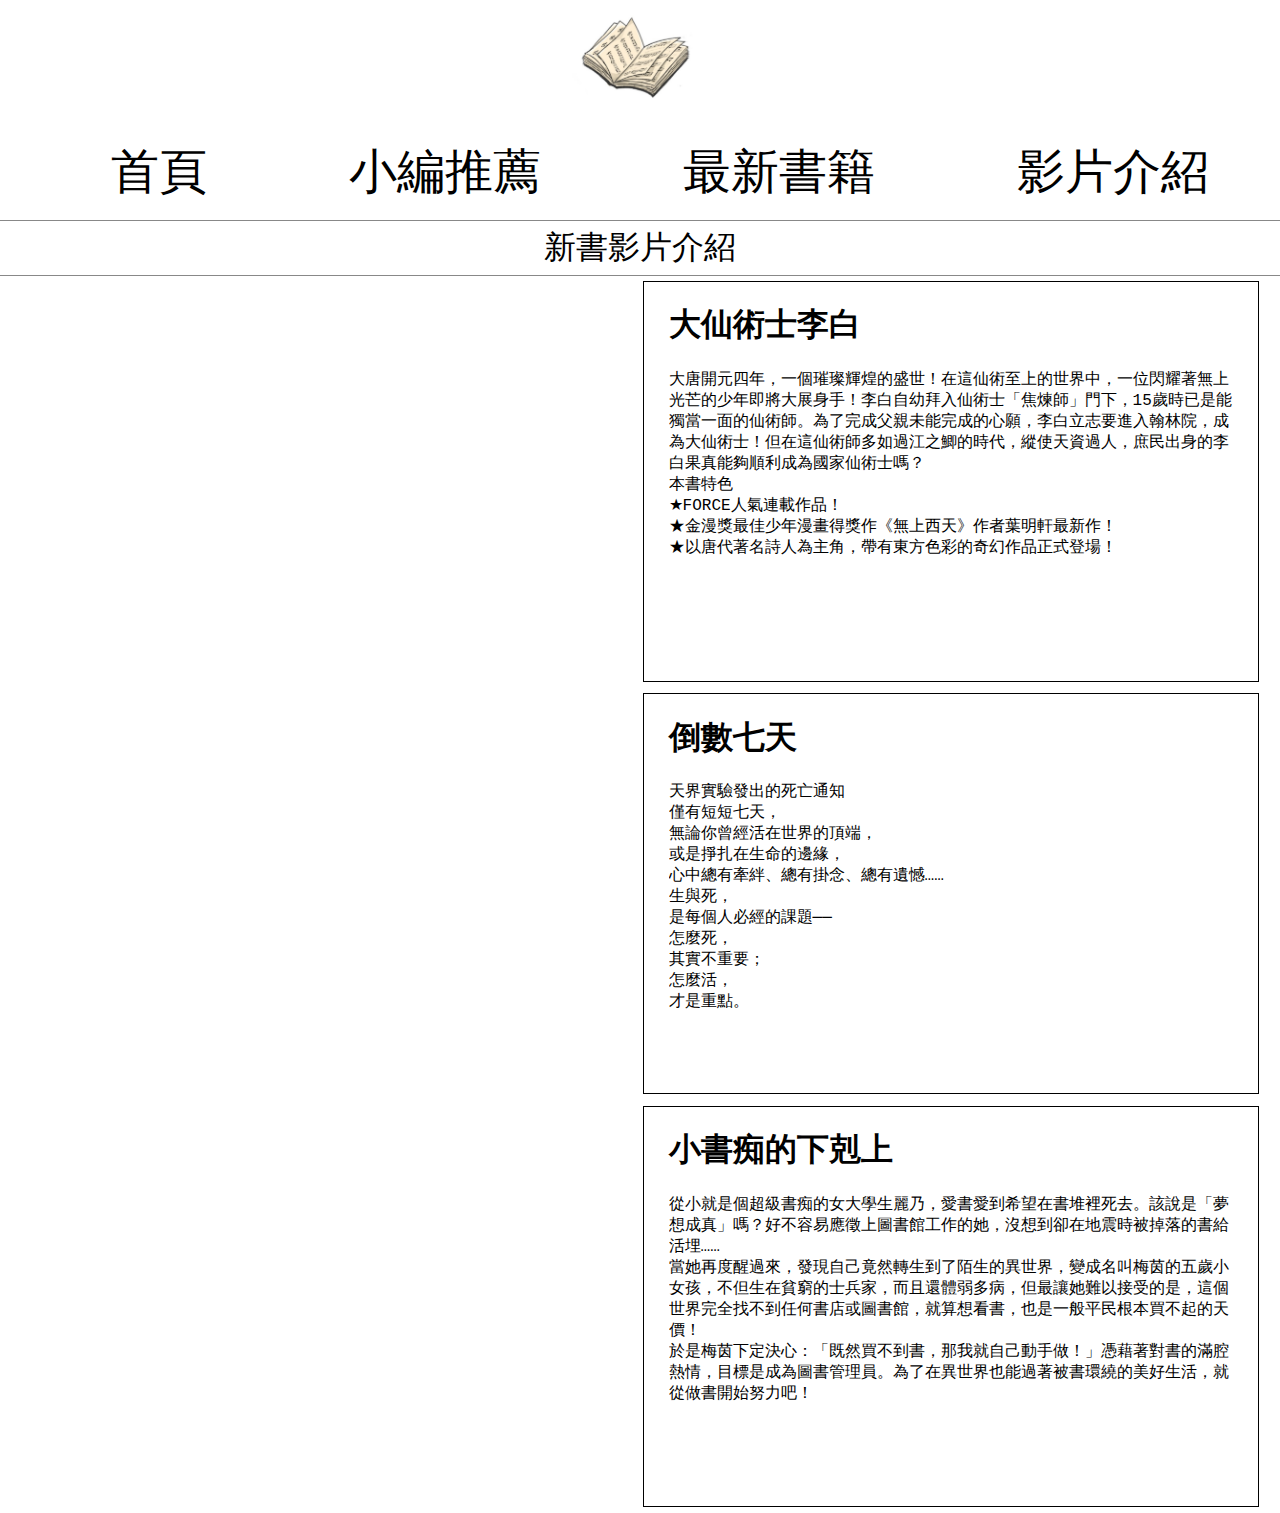
<file: webpage-practice/book-web-page-introduction/video.html>
<!DOCTYPE html>
<html lang="en">

<head>
	<meta charset="UTF-8">
	<title>影片介紹</title>
	<style>
		body {
			height: 100%;
			margin: 0px;
			padding: 0px;
			font-family: Courier, Microsoft JhengHei;
		}

		#logo {
			display: flex;
			flex: 1.5;
			justify-content: center;

		}

		.img_logo {
			width: 150px;
		}

		#menu {
			background-color: #ffffff;
			flex: 12;
			text-align: center;

		}

		#menu ul {
			display: flex;
			list-style-type: none;
			justify-content: space-around;


		}

		#menu ul li {
			font-size: 48px;
		}



		.header {
			text-align: center;
			padding: 0px;
		}

		a {
			text-decoration: none;
			color: black;
		}

		.ellipsis {
			/*超過自數換行*/
			overflow: hidden;
			/*隱藏*/
			white-space: nowrap;
			/*不換行*/
			text-overflow: ellipsis;
			/*省略...*/
			display: -webkit-box;
			-webkit-line-clamp: 13;
			/*行數*/
			-webkit-box-orient: vertical;
			white-space: normal;


		}

		.hotbook {
			font-size: 2.5vw;
			text-align: center;
			padding: 5px;
			border-width: 1px;
			border-top-style: solid;
			border-bottom-style: solid;
			border-color: #888888;
		}

		@media screen and (max-width: 1200px) {
			.hotbook {
				font-size: 24px;

			}

			#menu ul li {
				font-size: 36px;
			}

			.column {
				flex: 50%;
				max-width: 50%;
			}

			#menu ul li {
        font-size: 24px;
      }

	  .hotbook {
                font-size: 20px
            }

			.column {
				flex: 100%;
				max-width: 100%;
			}

		}

		.new_photo {
			border: 1px black solid;
			border-radius: 1%;
		}
	</style>
</head>

<body>

	<div class="header">
		<div id="logo"><a href="index.html"><img class="img_logo" src="book.jpg" alt="book"></a>
		</div>
		<div id="menu">
			<ul>
				<li><a href="index.html">首頁</a></li>
				<li><a href="edit.html">小編推薦</a></li>
				<li><a href="news.html">最新書籍</a></li>
				<li><a href="video.html">影片介紹</a></li>
			</ul>
		</div>
	</div>
	<div class="hotbook">
		新書影片介紹

	</div>
	<div class="box" style="padding: 0% 1%;width: 1200px height:800px;/*background-color:#fff777*/;">

		<iframe style="background-color:#fffff;float:left;width:50%;height:400px;padding:0.1%;margin:5px 0px;"
			src="https://www.youtube.com/embed/s3cenBQYaJI" frameborder="0"
			allow="accelerometer; autoplay; encrypted-media; gyroscope; picture-in-picture" allowfullscreen></iframe>

		<div class="box01"
			style="float:left;border:1px #000000 solid;width:45%;height:399px;padding:0px 2%;margin:5px 0px;/*background-color: #77ffff/">
			<h1>大仙術士李白</h1>
			<P class="ellipsis">
				大唐開元四年，一個璀璨輝煌的盛世！在這仙術至上的世界中，一位閃耀著無上光芒的少年即將大展身手！李白自幼拜入仙術士「焦煉師」門下，15歲時已是能獨當一面的仙術師。為了完成父親未能完成的心願，李白立志要進入翰林院，成為大仙術士！但在這仙術師多如過江之鯽的時代，縱使天資過人，庶民出身的李白果真能夠順利成為國家仙術士嗎？<br>
				本書特色<br>★FORCE人氣連載作品！<br>★金漫獎最佳少年漫畫得獎作《無上西天》作者葉明軒最新作！<br>★以唐代著名詩人為主角，帶有東方色彩的奇幻作品正式登場！</P>
		</div>

		<iframe style="background-color:#fffff; float:left;width:50%;height:400px;padding:0.1%;margin:5px 0px;"
			src="https://www.youtube.com/embed/CGsMvXo61d8" frameborder="0"
			allow="accelerometer; autoplay; encrypted-media; gyroscope; picture-in-picture" allowfullscreen></iframe>
		<div class="box01"
			style="float:left;border:1px #000000 solid;width:45%;height:399px;padding:0px 2%;margin:5px 0px;/*background-color: #77ffff/">
			<h1>倒數七天</h1>
			<P class="ellipsis">天界實驗發出的死亡通知<br>
				僅有短短七天，<br>
				無論你曾經活在世界的頂端，<br>
				或是掙扎在生命的邊緣，<br>
				心中總有牽絆、總有掛念、總有遺憾……<br>
				生與死，<br>
				是每個人必經的課題──<br>
				怎麼死，<br>
				其實不重要；<br>
				怎麼活，<br>
				才是重點。</P>
		</div>
		<iframe style="background-color:#fffff; float:left;width:50%;height:400px;padding:0.1%;margin:5px 0px;"
			src="https://www.youtube.com/embed/JnMKwuwxeKM" frameborder="0"
			allow="accelerometer; autoplay; encrypted-media; gyroscope; picture-in-picture" allowfullscreen></iframe>
		<div class="box01"
			style="float:left;border:1px #000000 solid;width:45%;height:399px;padding:0px 2%;margin:5px 0px;/*background-color: #77ffff/">
			<h1 style="white-space: nowrap;font-size: :100%">小書痴的下剋上</h1>
			<P class="ellipsis">
				從小就是個超級書痴的女大學生麗乃，愛書愛到希望在書堆裡死去。該說是「夢想成真」嗎？好不容易應徵上圖書館工作的她，沒想到卻在地震時被掉落的書給活埋……<br>當她再度醒過來，發現自己竟然轉生到了陌生的異世界，變成名叫梅茵的五歲小女孩，不但生在貧窮的士兵家，而且還體弱多病，但最讓她難以接受的是，這個世界完全找不到任何書店或圖書館，就算想看書，也是一般平民根本買不起的天價！<br>於是梅茵下定決心：「既然買不到書，那我就自己動手做！」憑藉著對書的滿腔熱情，目標是成為圖書管理員。為了在異世界也能過著被書環繞的美好生活，就從做書開始努力吧！
			</P>
		</div>
		<div>


</body>

</html>
</file>
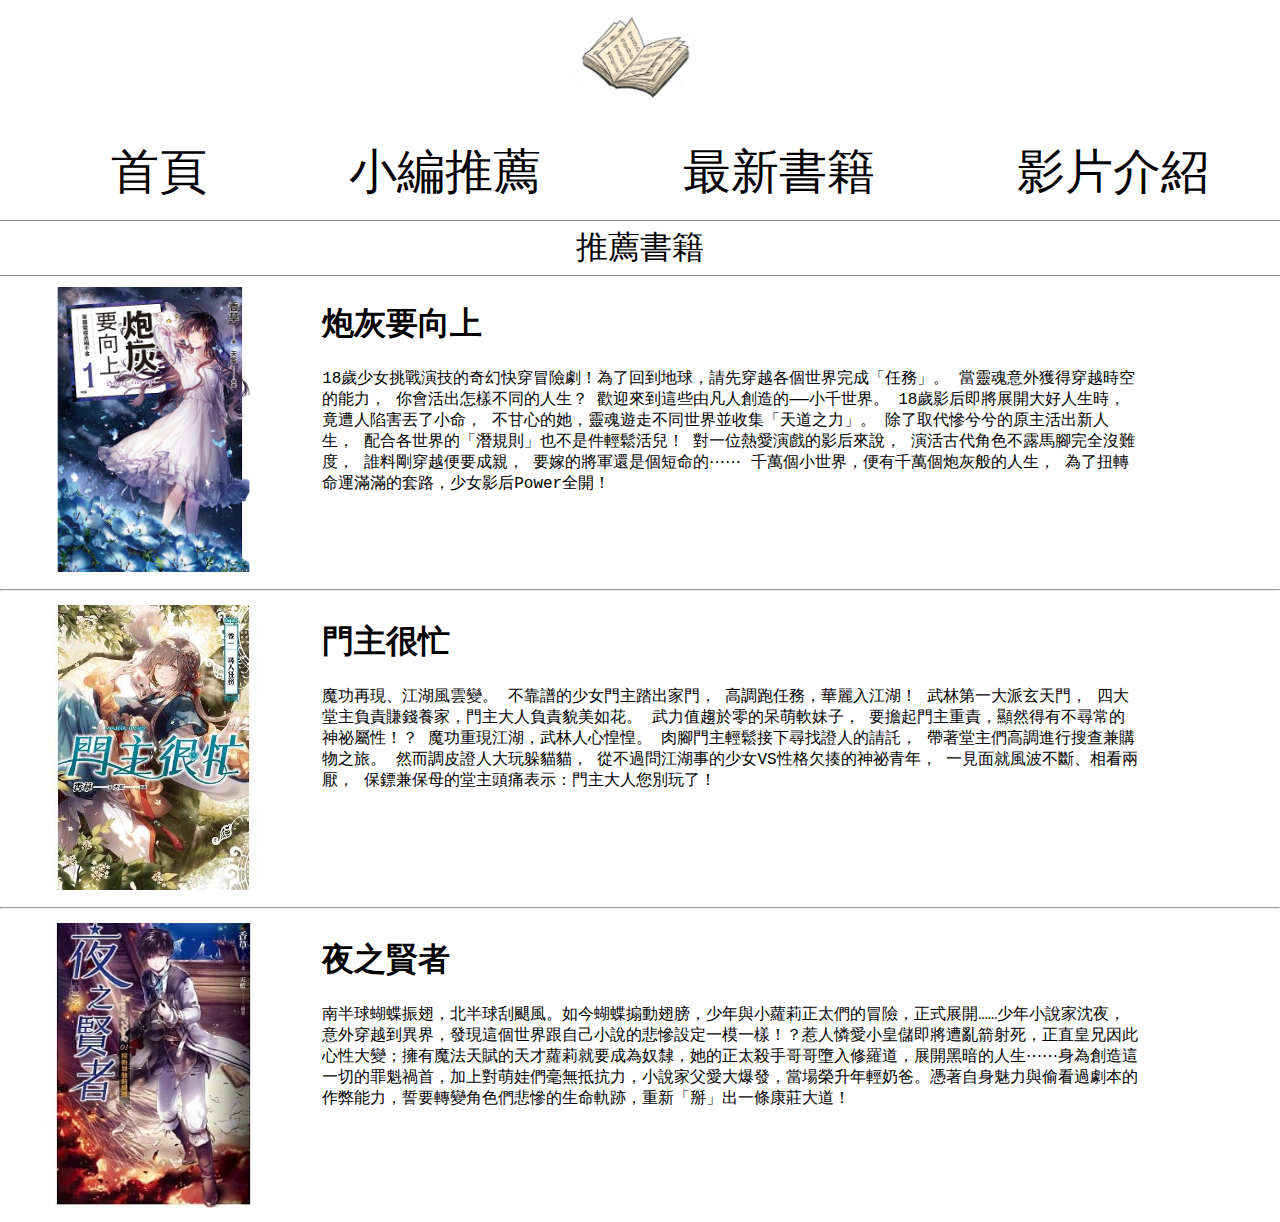
<file: webpage-practice/BookWebPageIntroduction/edit.html>
<!DOCTYPE html>
<html lang="en">

<head>
	<meta charset="UTF-8">
	<title>小編推薦</title>
	<style type="text/css" media="screen">
		* {
			box-sizing: border-box;
			font-family: Courier, Microsoft JhengHei;
		}

		body {
			height: 100%;
			margin: 0px;
			padding: 0px;
			font-family: monospace, Microsoft JhengHei;

		}

		#logo {
			flex: 1.5;
			display: flex;
			justify-content: center;

		}

		.img_logo {

			width: 150px;
		}

		#menu {
			background-color: #ffffff;
			flex: 12;
			text-align: center;
		}

		#menu ul {
			display: flex;
			list-style-type: none;
			justify-content: space-around;

		}

		#menu ul li {
			font-size: 48px;
		}

		a {
			text-decoration: none;
			color: black;
		}

		.small {
			display: none;
		}

		.ellipsis {
			/*超過自數換行*/
			overflow: hidden;
			/*隱藏*/
			white-space: nowrap;
			/*不換行*/
			text-overflow: ellipsis;
			/*省略...*/
			display: -webkit-box;
			-webkit-line-clamp: 8;
			/*行數*/
			-webkit-box-orient: vertical;
			white-space: normal;


		}

		.box {
			height: 300px;
			margin: 5px 0px;
		}

		.bookphoto>h1 {
			font-family: Courier, Microsoft JhengHei;

		}

		.bookphoto {
			float: left;
			width: 23%;
			height: 95%;
			transition: 0.8s;
			margin: 0.5%;
		}

		.bookcontent {
			float: left;
			width: 65%;
			height: auto;
			padding: 0px 0px 0px 15px;
			transition: 0.1s;
		}

		.hotbook {
			font-size: 2.5vw;
			text-align: center;
			padding: 5px;
			border-width: 1px;
			border-top-style: solid;
			border-bottom-style: solid;
			border-color: #888888;
		}

		@media screen and (max-width: 1200px) {
			.hotbook {
				font-size: 24px;

			}

			#menu ul li {
				font-size: 36px;
			}

			#menu ul li {
				font-size: 36px;
			}

			.box {
				height: 100%;
				margin: 0px 0px;

			}

			.bookphoto {
			
				float: left;
				width: 50%;
				height: auto;
				border: 1px #aaaaaa solid;
				margin: 0% 25%;
			}

			.bookcontent {
				float: left;
				width: 97%;
				height: auto;
				padding: 0px 10px 10px 10px;
			}

			.big {
				display: none;
			}

			.small {
				display: block;
			}
		}

		@media screen and (max-width: 600px) {
			.bookphoto {
				border: 0px #aaaaaa solid;

			}
			#menu ul li {
        font-size: 24px;
      }
	  .hotbook {
                font-size: 20px
            }

		}
	</style>
</head>

<body>
	<div class="one">
		<div id="logo"><a href="index.html"><img class="img_logo" src="book.jpg" alt="book"></a>
		</div>
		<div id="menu">
			<ul>
				<li><a href="index.html">首頁</a></li>
				<li><a href="edit.html">小編推薦</a></li>
				<li><a href="news.html">最新書籍</a></li>
				<li><a href="video.html">影片介紹</a></li>
			</ul>
		</div>
	</div>
	<div class="hotbook">
		推薦書籍

	</div>
	<div class="box"><!-- style="height:300px;" -->

		<div class="bookphoto"> <!-- style="float:left;width:30%;height:100%;border:1px black solid" -->
			<img class="edit_photo" src="edit_photo/1.jpg" alt="" style="height:100% ;width: 100%;">
		</div>

		<div class="bookcontent"> <!-- style="float:left;width:65%;height:auto;padding:0px 0px 0px 15px;" -->
			<h1>炮灰要向上</h1>
			<p class="ellipsis">
				18歲少女挑戰演技的奇幻快穿冒險劇！為了回到地球，請先穿越各個世界完成「任務」。

				當靈魂意外獲得穿越時空的能力，
				你會活出怎樣不同的人生？
				歡迎來到這些由凡人創造的——小千世界。

				18歲影后即將展開大好人生時，竟遭人陷害丟了小命，
				不甘心的她，靈魂遊走不同世界並收集「天道之力」。
				除了取代慘兮兮的原主活出新人生，
				配合各世界的「潛規則」也不是件輕鬆活兒！

				對一位熱愛演戲的影后來說，
				演活古代角色不露馬腳完全沒難度，
				誰料剛穿越便要成親，
				要嫁的將軍還是個短命的⋯⋯

				千萬個小世界，便有千萬個炮灰般的人生，
				為了扭轉命運滿滿的套路，少女影后Power全開！</p>
			<hr class="small">
		</div>
	</div>
	<hr class="big">
	<!-- 區隔 -->
	<div class="box"> <!-- style="height:300px;margin:5px 0px" -->

		<div class="bookphoto"> <!-- style="float:left;width:30%;height:100%;border:1px black solid" -->
			<img class="edit_photo" src="edit_photo/2.jpg" alt="" style="height:100% ;width: 100%;">
		</div>

		<div class="bookcontent"><!--  style="float:left;width:65%;height:auto;padding:0px 0px 0px 15px;" -->
			<h1>門主很忙</h1>
			<p class="ellipsis">
				魔功再現、江湖風雲變。
				不靠譜的少女門主踏出家門，
				高調跑任務，華麗入江湖！

				武林第一大派玄天門，
				四大堂主負責賺錢養家，門主大人負責貌美如花。
				武力值趨於零的呆萌軟妹子，
				要擔起門主重責，顯然得有不尋常的神祕屬性！？

				魔功重現江湖，武林人心惶惶。
				肉腳門主輕鬆接下尋找證人的請託，
				帶著堂主們高調進行搜查兼購物之旅。

				然而調皮證人大玩躲貓貓，
				從不過問江湖事的少女VS性格欠揍的神祕青年，
				一見面就風波不斷、相看兩厭，
				保鏢兼保母的堂主頭痛表示：門主大人您別玩了！</p>
			<hr class="small">
		</div>
	</div>
	<hr class="big">
	<!-- 區隔 -->
	<div class="box"> <!-- style="height:300px;margin:5px 0px" -->

		<div class="bookphoto"> <!-- style="float:left;width:30%;height:100%;border:1px black solid" -->
			<img class="edit_photo" src="edit_photo/3.jpg" style="height:100% ;width: 100%;">
		</div>

		<div class="bookcontent"><!-- style="float:left;width:65%;height:auto;padding:0px 0px 0px 15px;" -->
			<h1>夜之賢者</h1>
			<p class="ellipsis">
				南半球蝴蝶振翅，北半球刮颶風。如今蝴蝶搧動翅膀，少年與小蘿莉正太們的冒險，正式展開……少年小說家沈夜，意外穿越到異界，發現這個世界跟自己小說的悲慘設定一模一樣！？惹人憐愛小皇儲即將遭亂箭射死，正直皇兄因此心性大變；擁有魔法天賦的天才蘿莉就要成為奴隸，她的正太殺手哥哥墮入修羅道，展開黑暗的人生⋯⋯身為創造這一切的罪魁禍首，加上對萌娃們毫無抵抗力，小說家父愛大爆發，當場榮升年輕奶爸。憑著自身魅力與偷看過劇本的作弊能力，誓要轉變角色們悲慘的生命軌跡，重新「掰」出一條康莊大道！
			</p>

		</div>
	</div>
</body>

</html>
</file>
